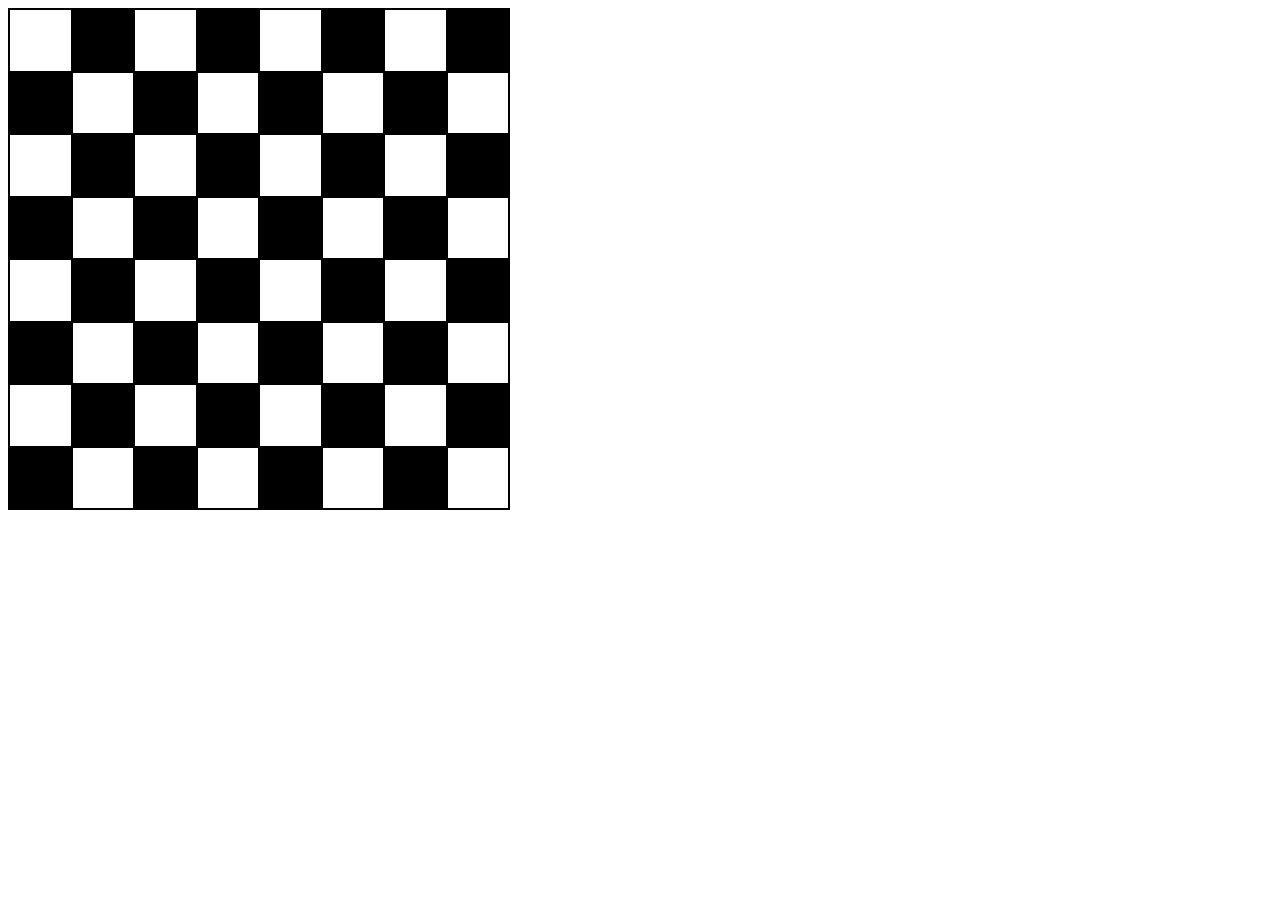
<file: chessGrid/index.html>
<!DOCTYPE html>
<html lang="en">
<head>
    <meta charset="UTF-8">
    <meta name="viewport" content="width=device-width, initial-scale=1.0">
    <title>Document</title>
    <link rel='stylesheet' href='app.css'/>
</head>
<body>
    <div id="board"></div>
<script src='app.js'></script>
</body>
</html>
</file>
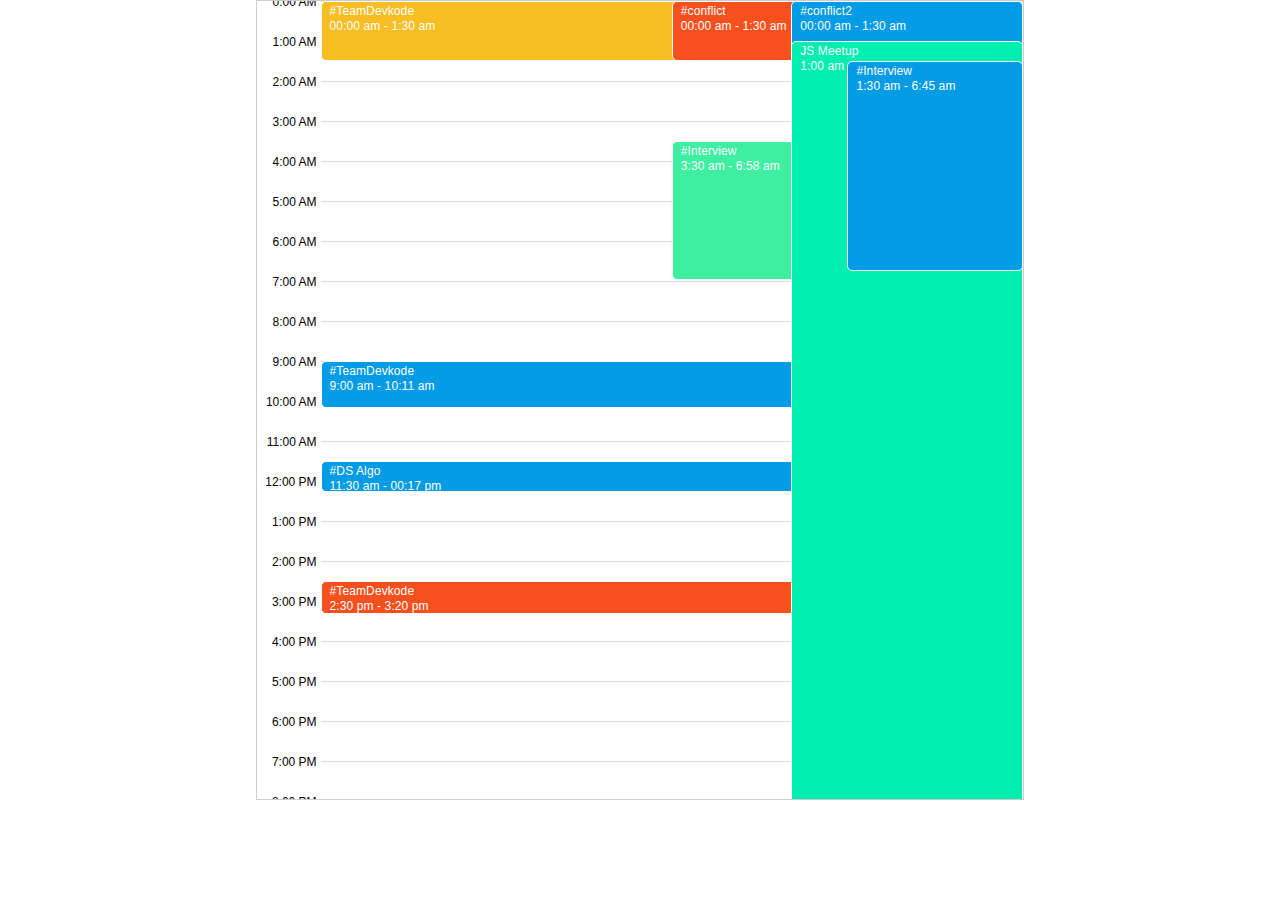
<file: google-calendar/index.html>
<!DOCTYPE html>
<html lang="en">
<head>
    <meta charset="UTF-8">
    <meta http-equiv="X-UA-Compatible" content="IE=edge">
    <meta name="viewport" content="width=device-width, initial-scale=1.0">
    <title>Google Calendar</title>

    <link rel="stylesheet" href="style.css">
</head>
<body>
        <div id="calendar">

        </div>
<script src="events.js"></script>
<script src="app.js"></script>
</body>
</html>
</file>
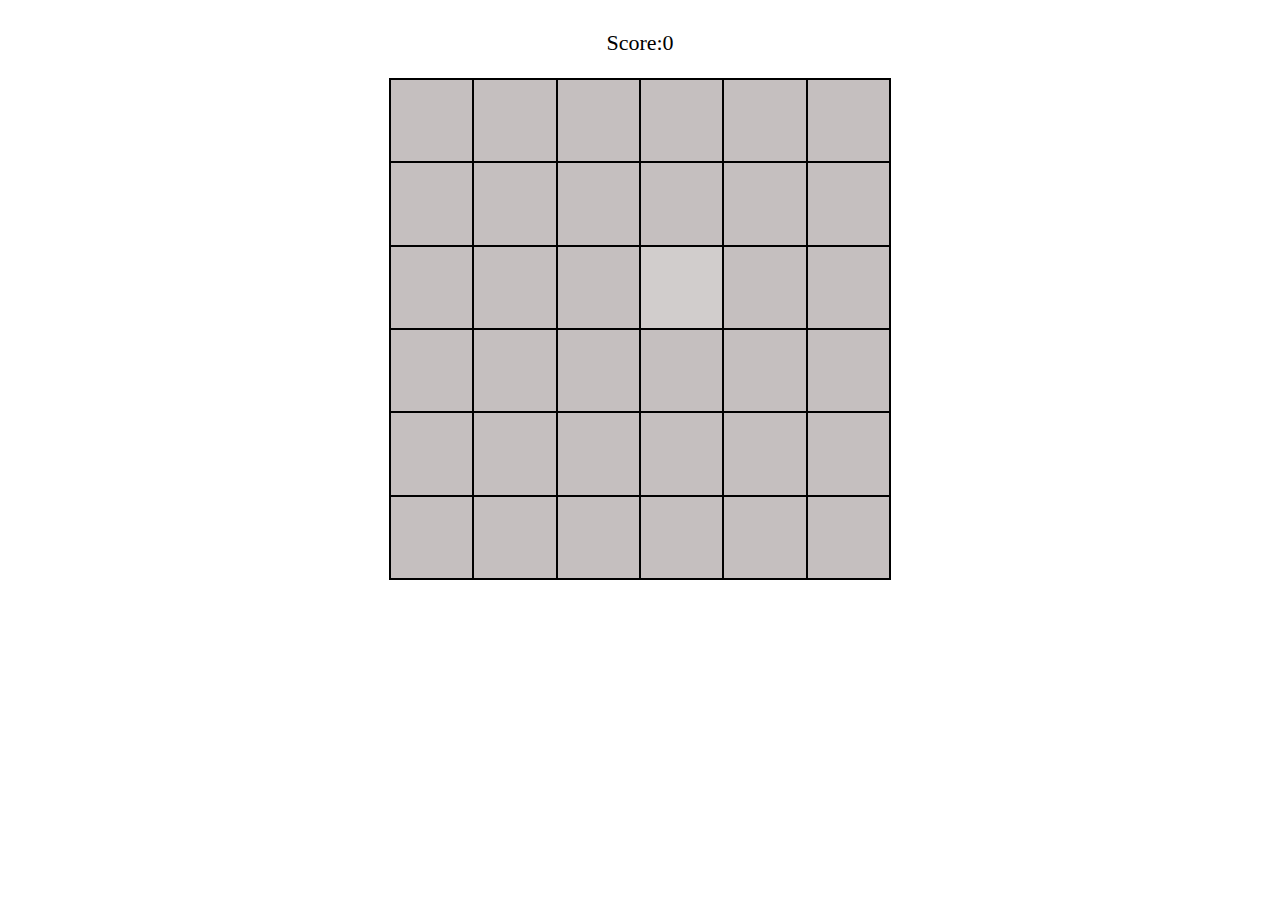
<file: memory-game-color-spotter/index.html>
<!DOCTYPE html>
<html lang="en">
<head>
    <meta charset="UTF-8">
    <meta name="viewport" content="width=device-width, initial-scale=1.0">
    <title>Document</title>
    <link rel="stylesheet" href="app.css"/>
</head>
<body>
    <div id="container">
        <p>Score:<span>0</span></p>
        <div id="board"></div>
    </div>
    <script src="app.js"></script>
</body>
</html>
</file>
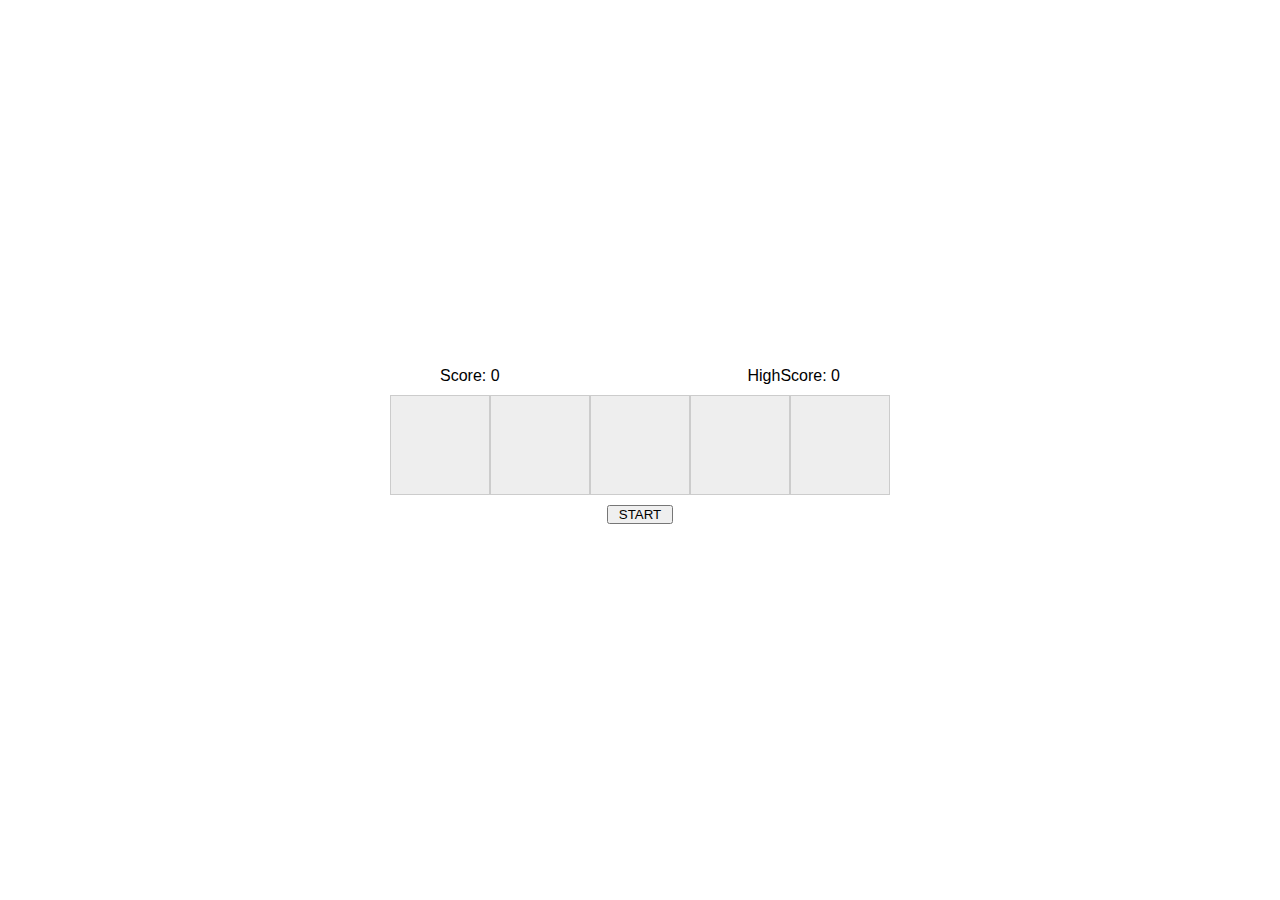
<file: memory-game/index.html>
<!DOCTYPE html>
<html lang="en">
<head>
    <meta charset="UTF-8">
    <meta http-equiv="X-UA-Compatible" content="IE=edge">
    <meta name="viewport" content="width=device-width, initial-scale=1.0">
    <title>Memory Game</title>
    <link rel="stylesheet" href="index.css">
</head>
<body>
    <div class="output">
        <div id="score">Score: 0</div>
        <div id="high-score">High Score: 0</div>
    </div>
    <div class="box" id="box"></div>
    
    <button id="startGame">START</button>
    
    <script src="app.js"></script>
</body>
</html>
</file>
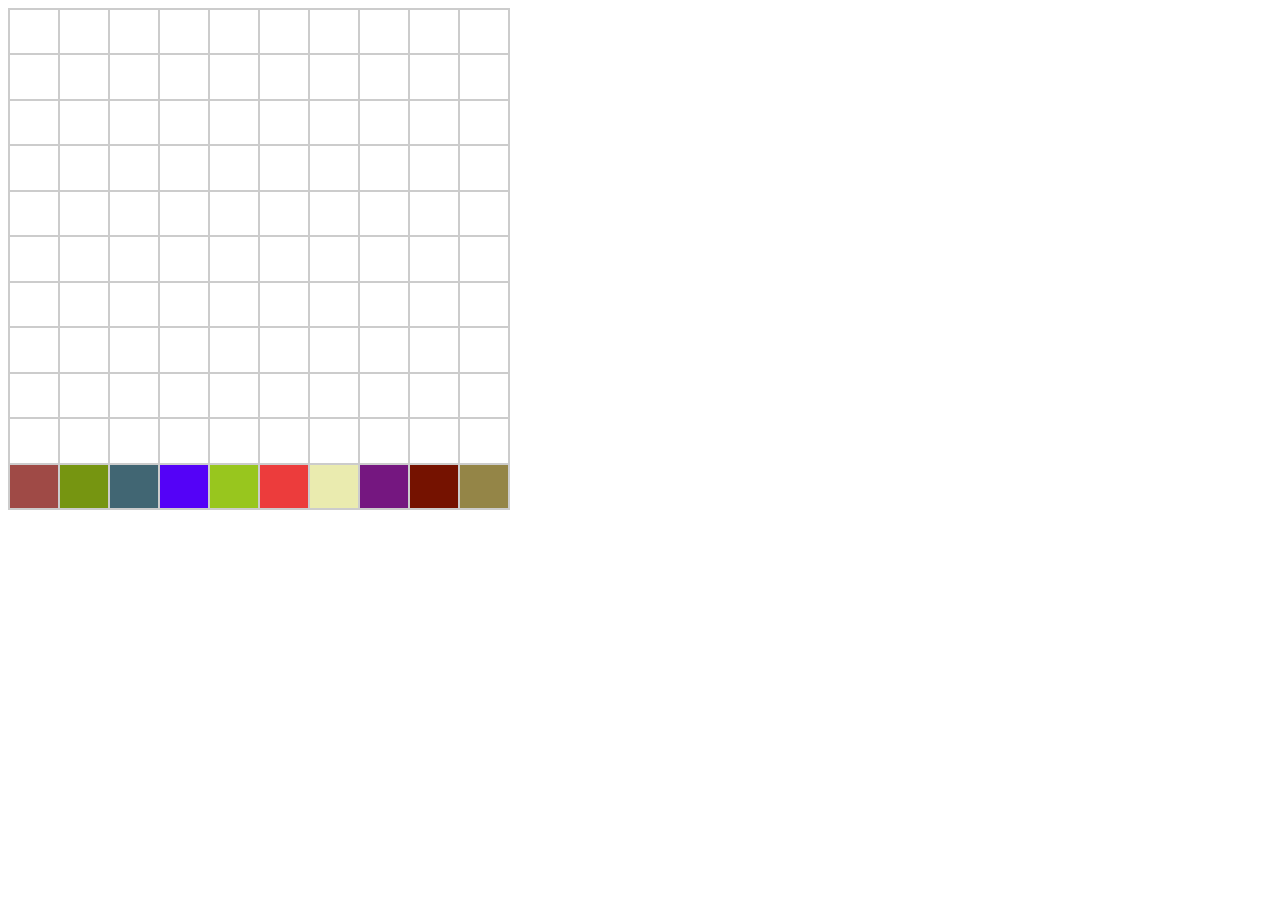
<file: pixelArt/index.html>
<!DOCTYPE html>
<html lang="en">
<head>
    <meta charset="UTF-8">
    <meta name="viewport" content="width=device-width, initial-scale=1.0">
    <title>pixel art</title>
    <link rel = "stylesheet" href="pixel.css">
</head>
<body>
    <div id="board">
    </div>

<script src = "pixel.js"></script>
</body>
</html>
</file>
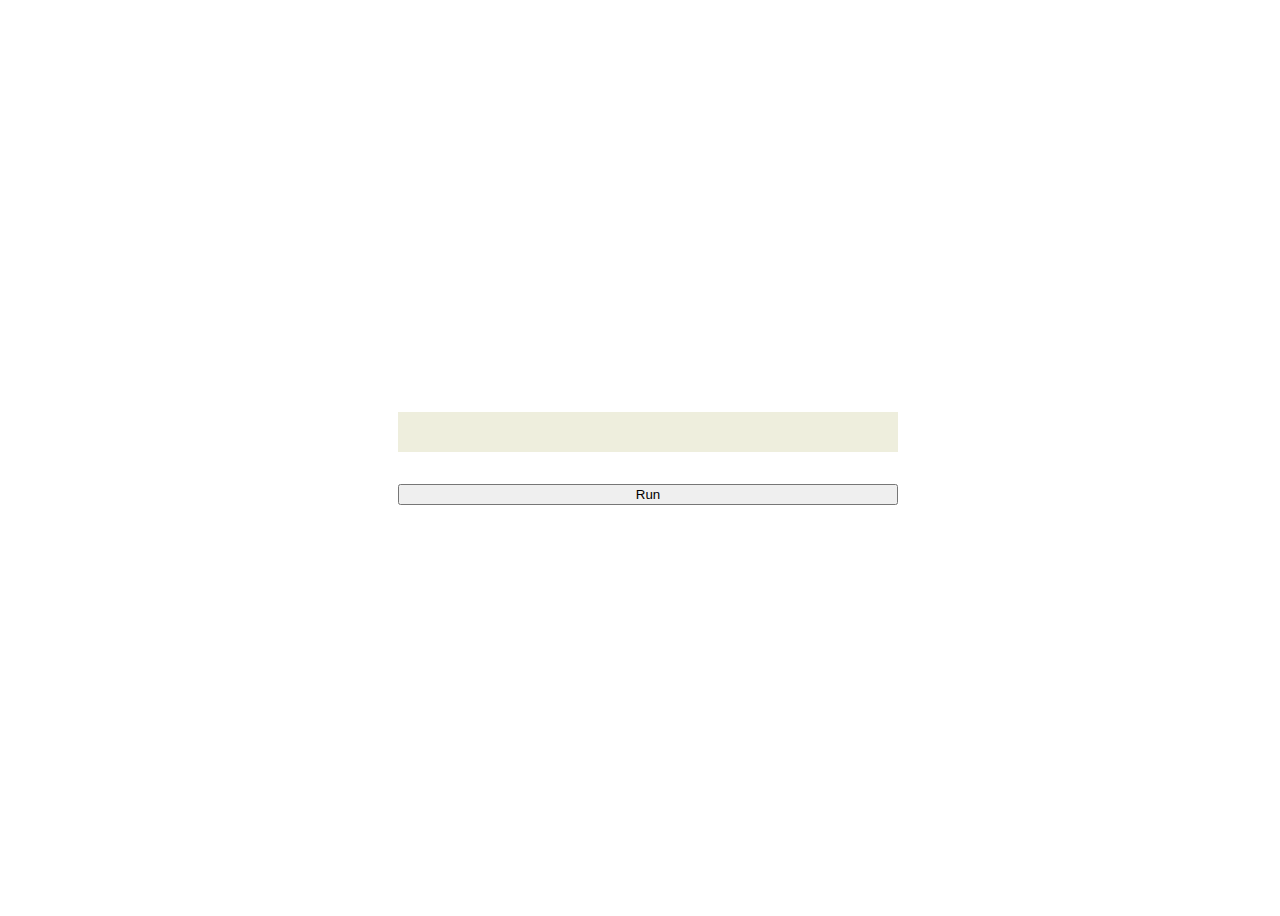
<file: progress-bar/index.html>
<!DOCTYPE html>
<html lang="en">
<head>
    <meta charset="UTF-8">
    <meta http-equiv="X-UA-Compatible" content="IE=edge">
    <meta name="viewport" content="width=device-width, initial-scale=1.0">
    <title>Progress Bar</title>
    <link rel="stylesheet" href="index.css">
</head>
<body>
    <div class="container">
        <div id="progress-bar">
        </div>
            <button>Run <span id="run-count"></span> </button>
    </div>

    <script src="app.js"></script>
</body>
</html>
</file>
<file: chessGrid/app.css>
#board {
    height: 500px;
    width: 500px;
    border: 1px solid black;
    display: flex;
    flex-direction: column;
}

.row{
    flex: 1;
    display: flex;
}

.col {
    border: 1px solid black;
    flex: 1;
}

.white{
    background-color: white;
}

.black{
    background-color: black;
}
</file>
<file: google-calendar/style.css>
body{
    display: flex;
    justify-content: center;
    align-items: center;
    font-family: sans-serif;
}

*{
    box-sizing: border-box;
    margin: 0;
    padding: 0;
}

#calendar{
    padding-left: 0.5rem;
    border: 1px solid #ccc;
    height:800px;
    width:60vw;
    overflow: scroll;
}

.container{
    display: flex;
}

.events .row::after{
    content: "";
    border-bottom: #dadce0 1px solid;
    position: absolute;
    width: 100%;
}

.hours{
    width: 60px;
    position: relative;
}

.events{
    position: relative;
    width: 100%;
}

.events .card{
    position: absolute;
    right: 0;
    border-radius: 5px;
    color: #fff;
    padding: 2px 8px;
    font-size: 12px;
    letter-spacing: 0.1px;
    line-height: 15px;
    border: 1px solid #fff;

}

.row{
    height: 40px;
    width: 100%;
}
.time{
    position: relative;
    display: block;
    height: 40px;
    width: 100%;
    font-size: 12px;
    top:-6px;
    padding-right: 4px;
    text-align: right;
}
</file>
<file: memory-game-color-spotter/app.css>
#board {
    height: 500px;
    width: 500px;
    border: 1px solid black;
    display: flex;
    flex-direction: column;
}

p{
    font-size: 22px;
}

#container{
    display: flex;
    flex-direction: column;
    justify-content: center;
    align-items: center;
}

.row{
    flex: 1;
    display: flex;
}

.col {
    border: 1px solid black;
    flex: 1;
}



/* for shake functionality */

.shake {
    animation: shake 0.8s infinite;
    transform: translate3d(0, 0, 0);
}

@keyframes shake {
    0% {transform: translateX(0);} 
    10%, 30%, 50%, 70%, 90% {transform: translateX(-8px);} 
    20%, 40%, 60%, 80%,100% {transform: translateX(8px);} 
 }
</file>
<file: memory-game/index.css>
* {
    box-sizing: border-box;
    margin: 0;
    padding: 0;
  }
  
  body {
    display: flex;
    justify-content: center;
    align-items: center;
    height: 100vh;
    flex-direction: column;
    font-family: sans-serif;
  }
  
  .box {
    display: flex;
  }
  
  .box .tile {
    border: 1px solid #ccc;
    background-color: #eee;
    width: 100px;
    height: 100px;
    cursor: pointer;
  }
  
  .output {
    margin-bottom: 10px;
    width: 400px;
    display: flex;
    justify-content: space-between;
  }
  
  .box .tile.active {
    background-color: #3367d6;
  }
  
  .box .tile.green {
    background-color: green;
  }
  
  button {
    margin: 10px;
    padding: 0 10px;
    cursor: pointer;
  }
  
  .box .tile.wrong {
    background-color: red;
  }
  
  .shake {
    animation: shake 0.8s infinite;
    transform: translate3d(0, 0, 0);
  }
  
  @keyframes shake {
    0% {
      transform: translateX(0);
    }
  
    10%,
    30%,
    50%,
    70%,
    90% {
      transform: translateX(-8px);
    }
  
    20%,
    40%,
    60%,
    80%,
    100% {
      transform: translateX(8px);
    }
  }
  
  .disable {
    opacity: 0.3;
    pointer-events: none;
  }
</file>
<file: pixelArt/pixel.css>
#board {
    height: 500px;
    width: 500px;
    border: 1px solid #ccc;
    display: flex;
    flex-direction: column;
}

.row{
    flex: 1;
    display: flex;
}

.col {
    border: 1px solid #ccc;
    flex: 1;
}
</file>
<file: progress-bar/index.css>
body{
    height: 100vh;
    width:100%;
    display: flex;
    justify-content: center;
}

.container{
    display: flex;
    flex-direction: column;
    justify-content: center;
}

#progress-bar{
    width:500px;
    height:40px;
    background-color: #eed;
    margin-bottom: 2rem;
}
</file>
